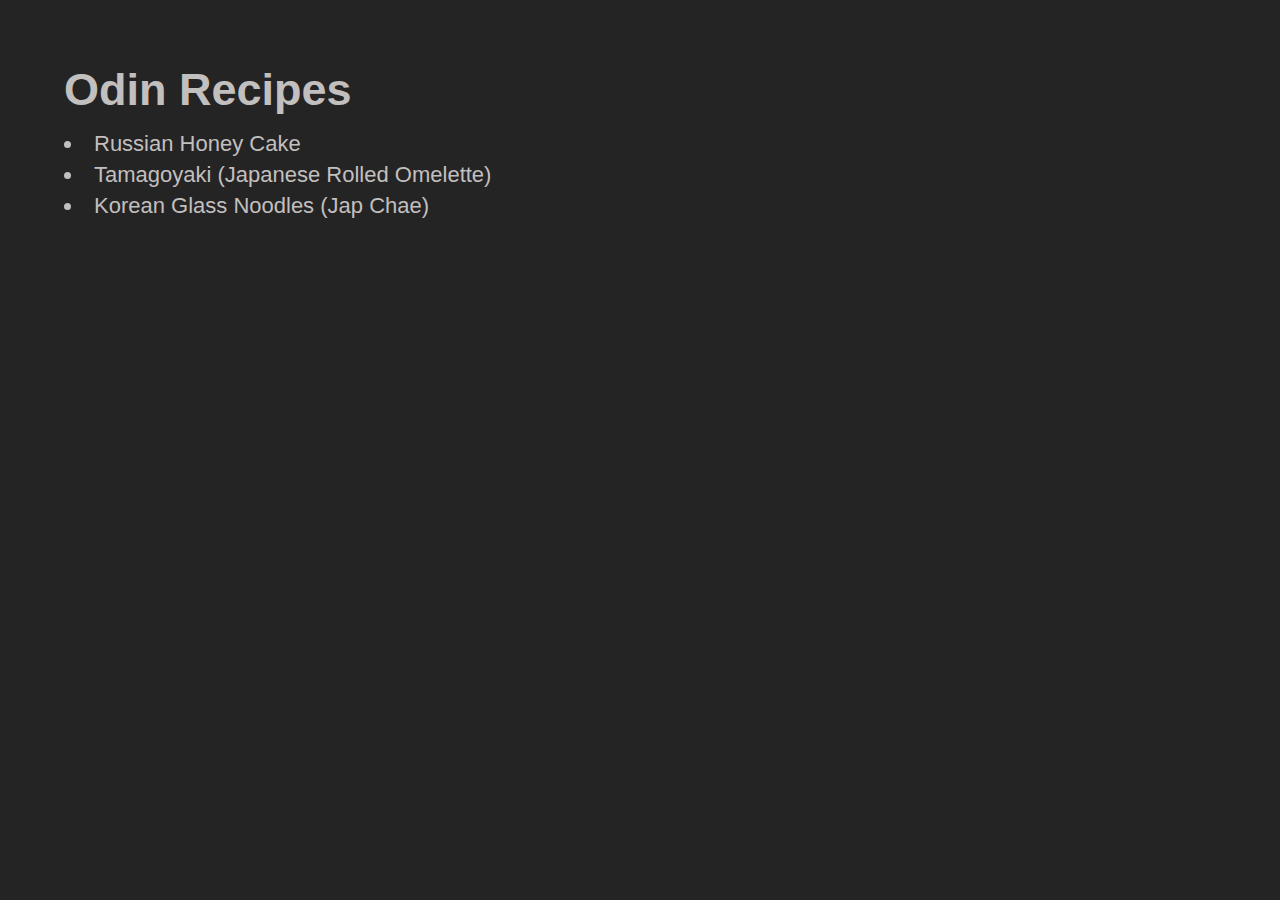
<file: index.html>
<!DOCTYPE html>
<html lang="en">
<head>
    <meta charset="UTF-8">
    <meta name="viewport" content="width=device-width, initial-scale=1.0">
    <title>Odin Recipes</title>
    <link rel="stylesheet" href="css/index.css">
</head>
<body>
    <h1>Odin Recipes</h1>
    <ul>
        <li><a href="./recipes/russian-honey-cake.html" target="_blank" rel="noopener noreferrer">Russian Honey Cake</a></li>
        <li><a href="./recipes/tamagoyaki.html" target="_blank" rel="noopener noreferrer">Tamagoyaki (Japanese Rolled Omelette)</a></li>
        <li><a href="./recipes/japchae.html" target="_blank" rel="noopener noreferrer">Korean Glass Noodles (Jap Chae)</a></li>
    </ul>
    
</body>
</html>
</file>
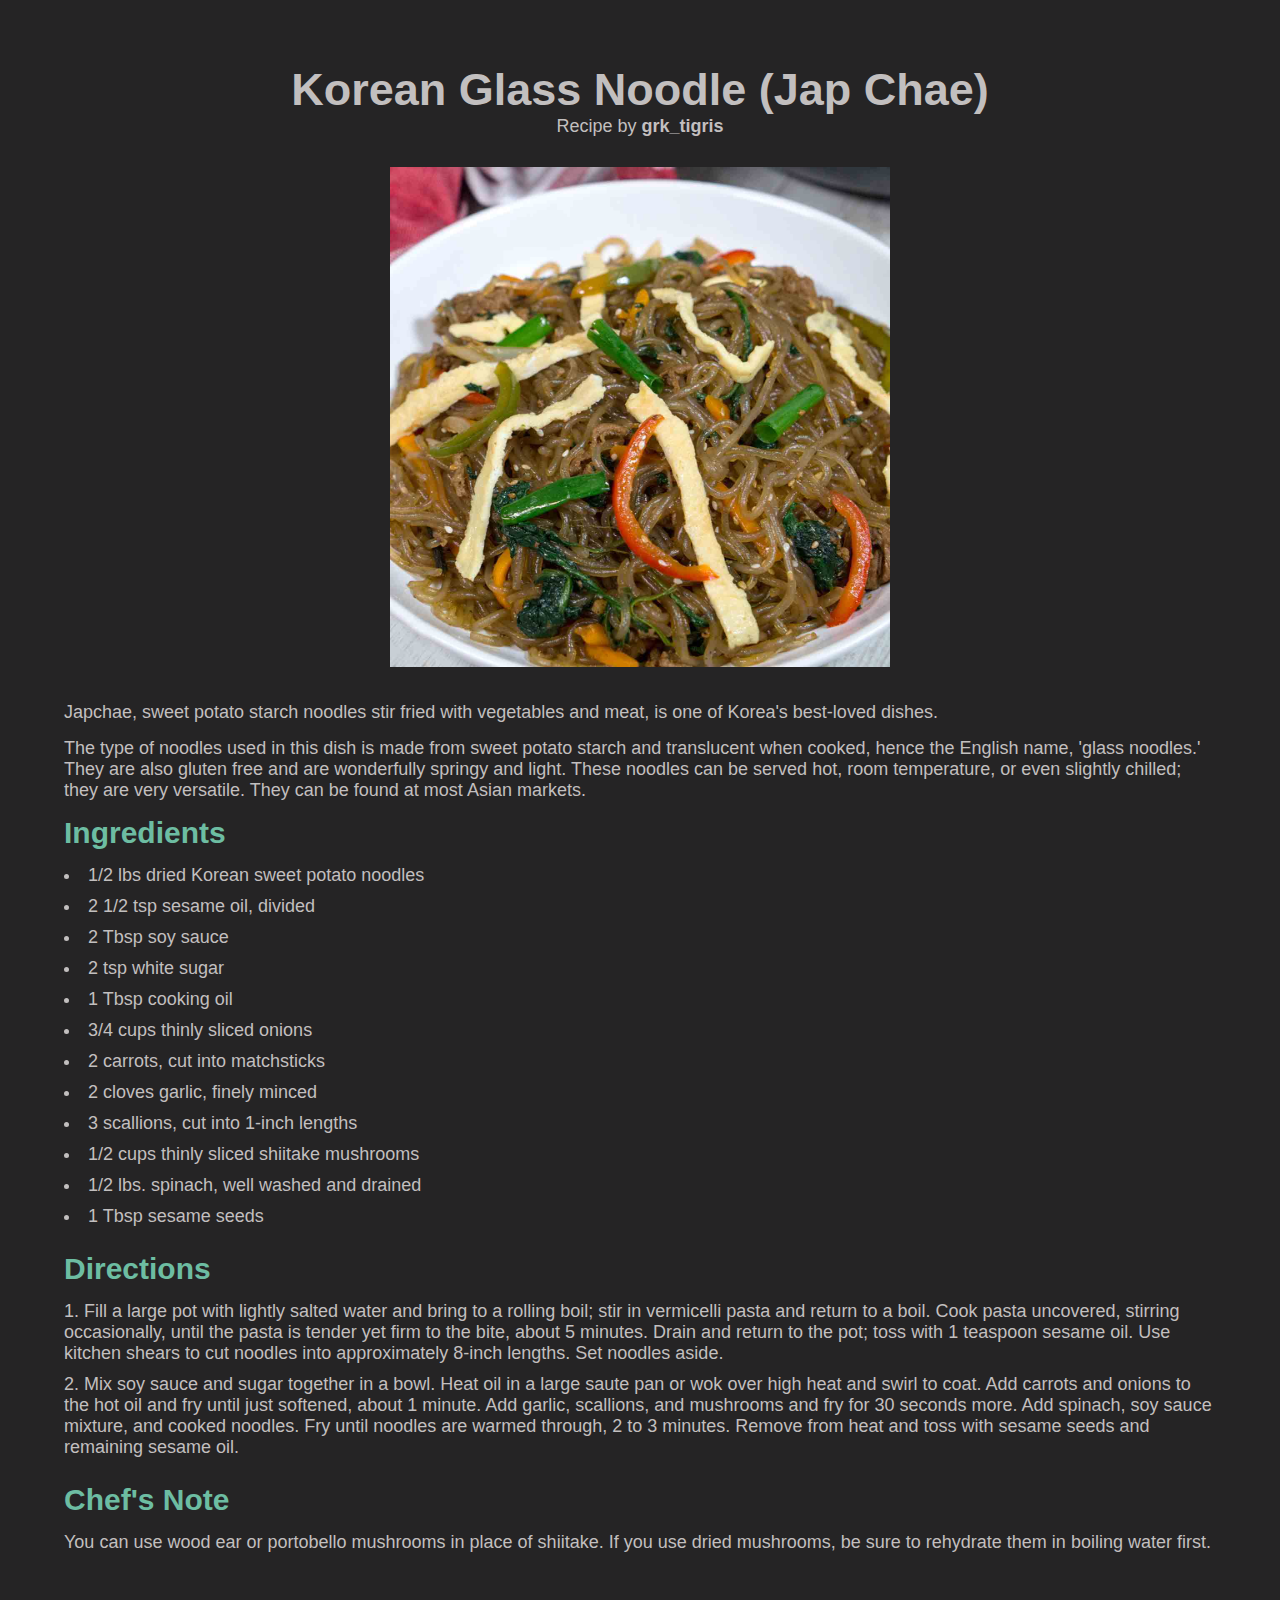
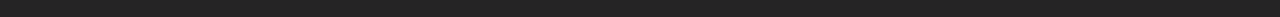
<file: recipes/japchae.html>
<!DOCTYPE html>
<html lang="en">
<head>
    <meta charset="UTF-8">
    <meta name="viewport" content="width=device-width, initial-scale=1.0">
    <link rel="stylesheet" href="../css/recipe.css">
    <title>Odin Recipes - Japchae</title>
</head>
<body>
    <div class="intro-txt">
        <h1>Korean Glass Noodle (Jap Chae)</h1>
        <p>Recipe by <strong>grk_tigris</strong></p>
        <img class="images"  src="../img/japchae.jpg" alt="Jap Chae image">
    </div>  
    <div class="intro-para">
        <p>Japchae, sweet potato starch noodles stir fried with vegetables and meat, is one of Korea's best-loved dishes.</p>
        <p>The type of noodles used in this dish is made from sweet potato starch and translucent when cooked, hence the English name, 'glass noodles.' They are also gluten free and are wonderfully springy and light. These noodles can be served hot, room temperature, or even slightly chilled; they are very versatile. They can be found at most Asian markets.</p>
    </div>
    <div>
        <h2>Ingredients</h2>
        <ul>
            <li>1/2 lbs dried Korean sweet potato noodles</li>
            <li>2 1/2 tsp sesame oil, divided</li>
            <li>2 Tbsp soy sauce</li>  
            <li>2 tsp white sugar</li>
            <li>1 Tbsp cooking oil</li>
            <li>3/4 cups thinly sliced onions</li>
            <li>2 carrots, cut into matchsticks</li>
            <li>2 cloves garlic, finely minced</li>
            <li>3 scallions, cut into 1-inch lengths</li>
            <li>1/2 cups thinly sliced shiitake mushrooms</li>
            <li>1/2 lbs. spinach, well washed and drained</li>
            <li>1 Tbsp sesame seeds</li>
        </ul>
    </div>
    <div>
        <h2>Directions</h2>
        <ol>
            <li>Fill a large pot with lightly salted water and bring to a rolling boil; stir in vermicelli pasta and return to a boil. Cook pasta uncovered, stirring occasionally, until the pasta is tender yet firm to the bite, about 5 minutes. Drain and return to the pot; toss with 1 teaspoon sesame oil. Use kitchen shears to cut noodles into approximately 8-inch lengths. Set noodles aside. </li>
            <li>Mix soy sauce and sugar together in a bowl. Heat oil in a large saute pan or wok over high heat and swirl to coat. Add carrots and onions to the hot oil and fry until just softened, about 1 minute. Add garlic, scallions, and mushrooms and fry for 30 seconds more. Add spinach, soy sauce mixture, and cooked noodles. Fry until noodles are warmed through, 2 to 3 minutes. Remove from heat and toss with sesame seeds and remaining sesame oil. </li>
        </ol>
    </div>
    <h2>Chef's Note</h2>
    <div>
        <p>You can use wood ear or portobello mushrooms in place of shiitake. If you use dried mushrooms, be sure to rehydrate them in boiling water first. </p>
    </div>
</body>
</html>
</file>
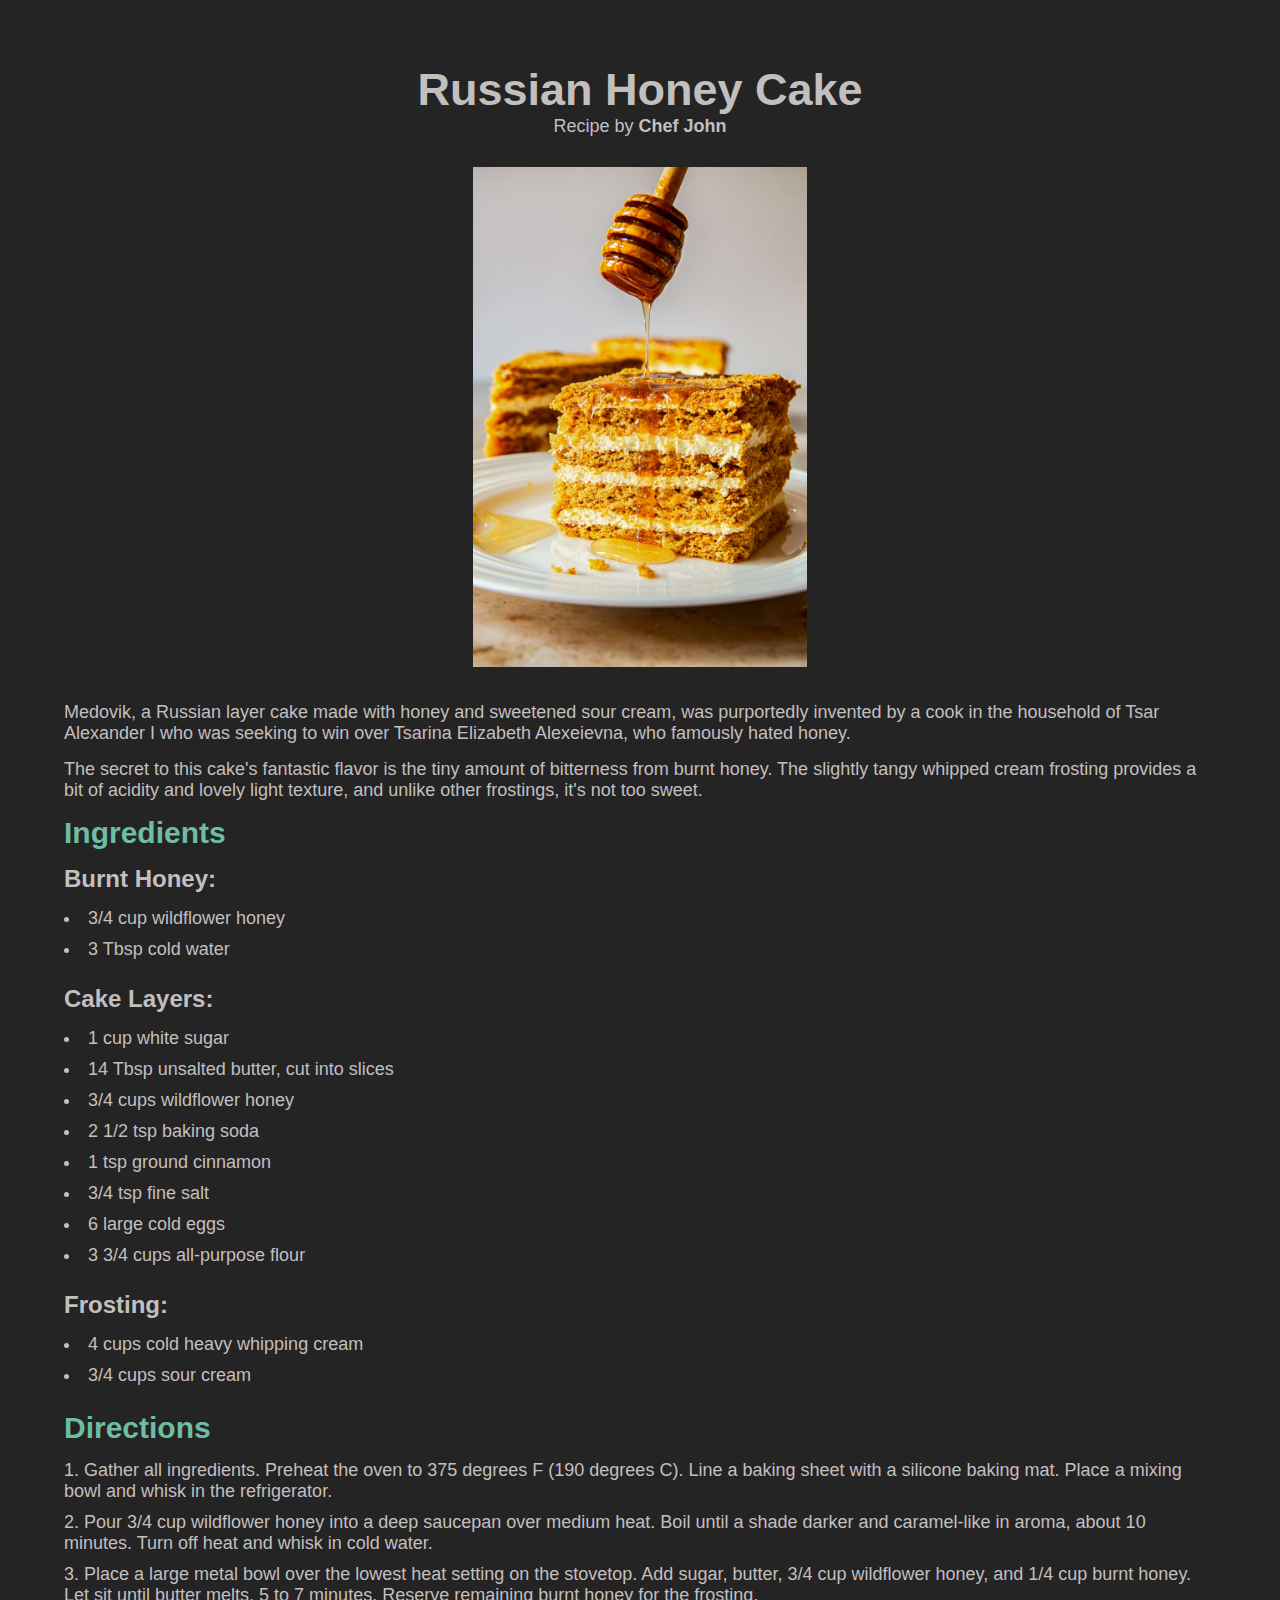
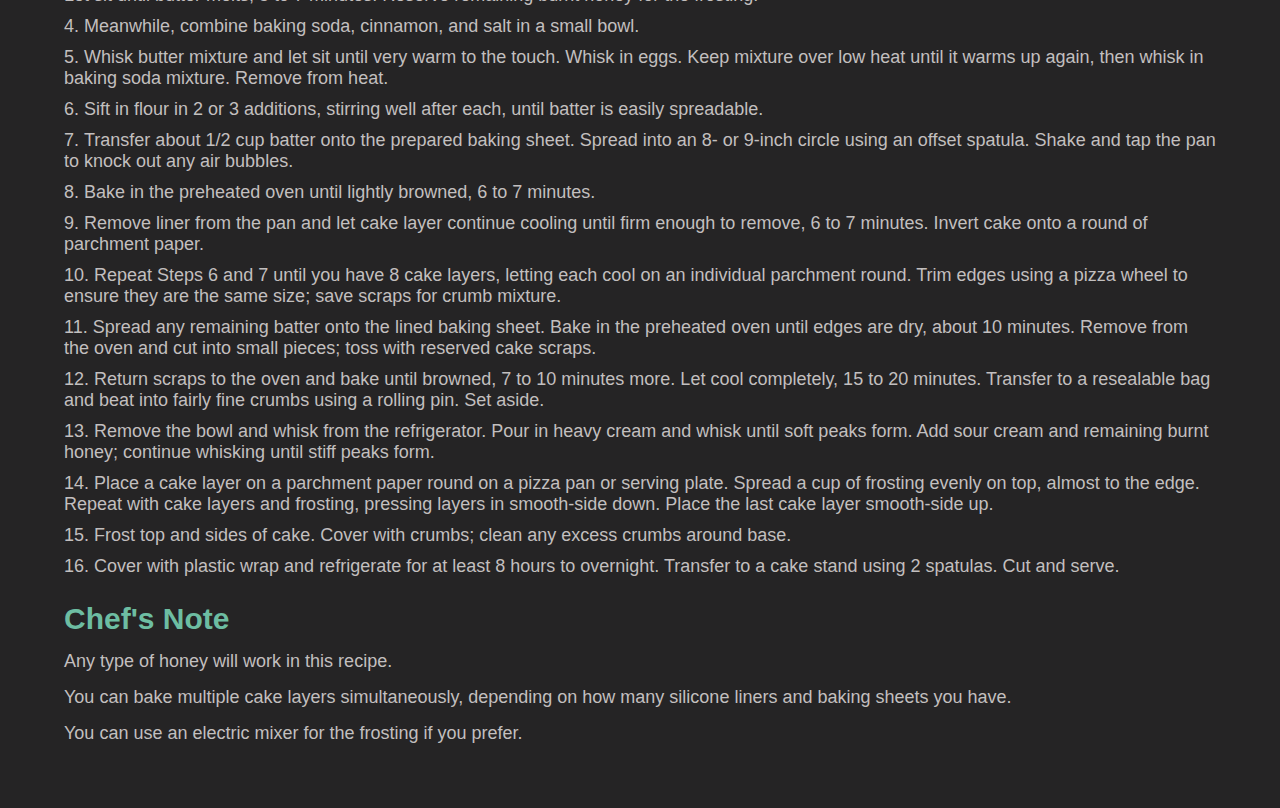
<file: recipes/russian-honey-cake.html>
<!DOCTYPE html>
<html lang="en">
<head>
    <meta charset="UTF-8">
    <meta name="viewport" content="width=device-width, initial-scale=1.0">
    <title>Odin Recipes - Russian Honey Cake</title>
    <link rel="stylesheet" href="../css/recipe.css">
</head>
<body>
    <div class="intro-txt">
        <h1>Russian Honey Cake</h1>
        <p>Recipe by <strong>Chef John</strong></p>
        <img  class="images"  src="../img/Honey-Cake-Medovik.jpg" alt="Russian Honey Cake image">
    </div>
    <div class="intro-para">
        <p>Medovik, a Russian layer cake made with honey and sweetened sour cream, was purportedly invented by a cook in the household of Tsar Alexander I who was seeking to win over Tsarina Elizabeth Alexeievna, who famously hated honey. </p>
        <p>The secret to this cake's fantastic flavor is the tiny amount of bitterness from burnt honey. The slightly tangy whipped cream frosting provides a bit of acidity and lovely light texture, and unlike other frostings, it's not too sweet.</p>
    </div>
    <div>
        <h2>Ingredients</h2>
        <div>    
            <h3>Burnt Honey:</h3>
            <ul>
                <li>3/4 cup wildflower honey</li>
                <li>3 Tbsp cold water</li>
            </ul>
        </div>
        <div>
            <h3>Cake Layers:</h3>
            <ul>
                <li>1 cup white sugar</li>
                <li>14 Tbsp unsalted butter, cut into slices</li>
                <li>3/4 cups wildflower honey</li>
                <li>2 1/2 tsp baking soda</li>  
                <li>1 tsp ground cinnamon</li>  
                <li>3/4 tsp fine salt</li>
                <li>6 large cold eggs</li>
                <li>3 3/4 cups all-purpose flour</li>
            </ul>
        </div>
        <div>
            <h3>Frosting:</h3>
            <ul>
                <li>4 cups cold heavy whipping cream</li>
                <li>3/4 cups sour cream</li>
            </ul>
        </div>
        <h2>Directions</h2>
        <div>
            <ol>
                <li> Gather all ingredients. Preheat the oven to 375 degrees F (190 degrees C). Line a baking sheet with a silicone baking mat. Place a mixing bowl and whisk in the refrigerator. </li>
                <li>Pour 3/4 cup wildflower honey into a deep saucepan over medium heat. Boil until a shade darker and caramel-like in aroma, about 10 minutes. Turn off heat and whisk in cold water. </li>
                <li>Place a large metal bowl over the lowest heat setting on the stovetop. Add sugar, butter, 3/4 cup wildflower honey, and 1/4 cup burnt honey. Let sit until butter melts, 5 to 7 minutes. Reserve remaining burnt honey for the frosting.</li>
                <li>Meanwhile, combine baking soda, cinnamon, and salt in a small bowl. </li>
                <li>Whisk butter mixture and let sit until very warm to the touch. Whisk in eggs. Keep mixture over low heat until it warms up again, then whisk in baking soda mixture. Remove from heat. </li>
                <li>Sift in flour in 2 or 3 additions, stirring well after each, until batter is easily spreadable. </li>
                <li>Transfer about 1/2 cup batter onto the prepared baking sheet. Spread into an 8- or 9-inch circle using an offset spatula. Shake and tap the pan to knock out any air bubbles. </li>
                <li>Bake in the preheated oven until lightly browned, 6 to 7 minutes. </li>
                <li>Remove liner from the pan and let cake layer continue cooling until firm enough to remove, 6 to 7 minutes. Invert cake onto a round of parchment paper. </li>
                <li>Repeat Steps 6 and 7 until you have 8 cake layers, letting each cool on an individual parchment round. Trim edges using a pizza wheel to ensure they are the same size; save scraps for crumb mixture. </li>
                <li>Spread any remaining batter onto the lined baking sheet. Bake in the preheated oven until edges are dry, about 10 minutes. Remove from the oven and cut into small pieces; toss with reserved cake scraps. </li>
                <li>Return scraps to the oven and bake until browned, 7 to 10 minutes more. Let cool completely, 15 to 20 minutes. Transfer to a resealable bag and beat into fairly fine crumbs using a rolling pin. Set aside. </li>
                <li>Remove the bowl and whisk from the refrigerator. Pour in heavy cream and whisk until soft peaks form. Add sour cream and remaining burnt honey; continue whisking until stiff peaks form. </li>
                <li>Place a cake layer on a parchment paper round on a pizza pan or serving plate. Spread a cup of frosting evenly on top, almost to the edge. Repeat with cake layers and frosting, pressing layers in smooth-side down. Place the last cake layer smooth-side up. </li>
                <li>Frost top and sides of cake. Cover with crumbs; clean any excess crumbs around base. </li>
                <li>Cover with plastic wrap and refrigerate for at least 8 hours to overnight. Transfer to a cake stand using 2 spatulas. Cut and serve. </li>
            </ol>
        </div>
    </div>
    <div>
        <h2>Chef's Note</h2>
        <p>Any type of honey will work in this recipe.</p>
        <p>You can bake multiple cake layers simultaneously, depending on how many silicone liners and baking sheets you have.</p>
        <p>You can use an electric mixer for the frosting if you prefer.</p>
    </div>

</body>
</html>
</file>
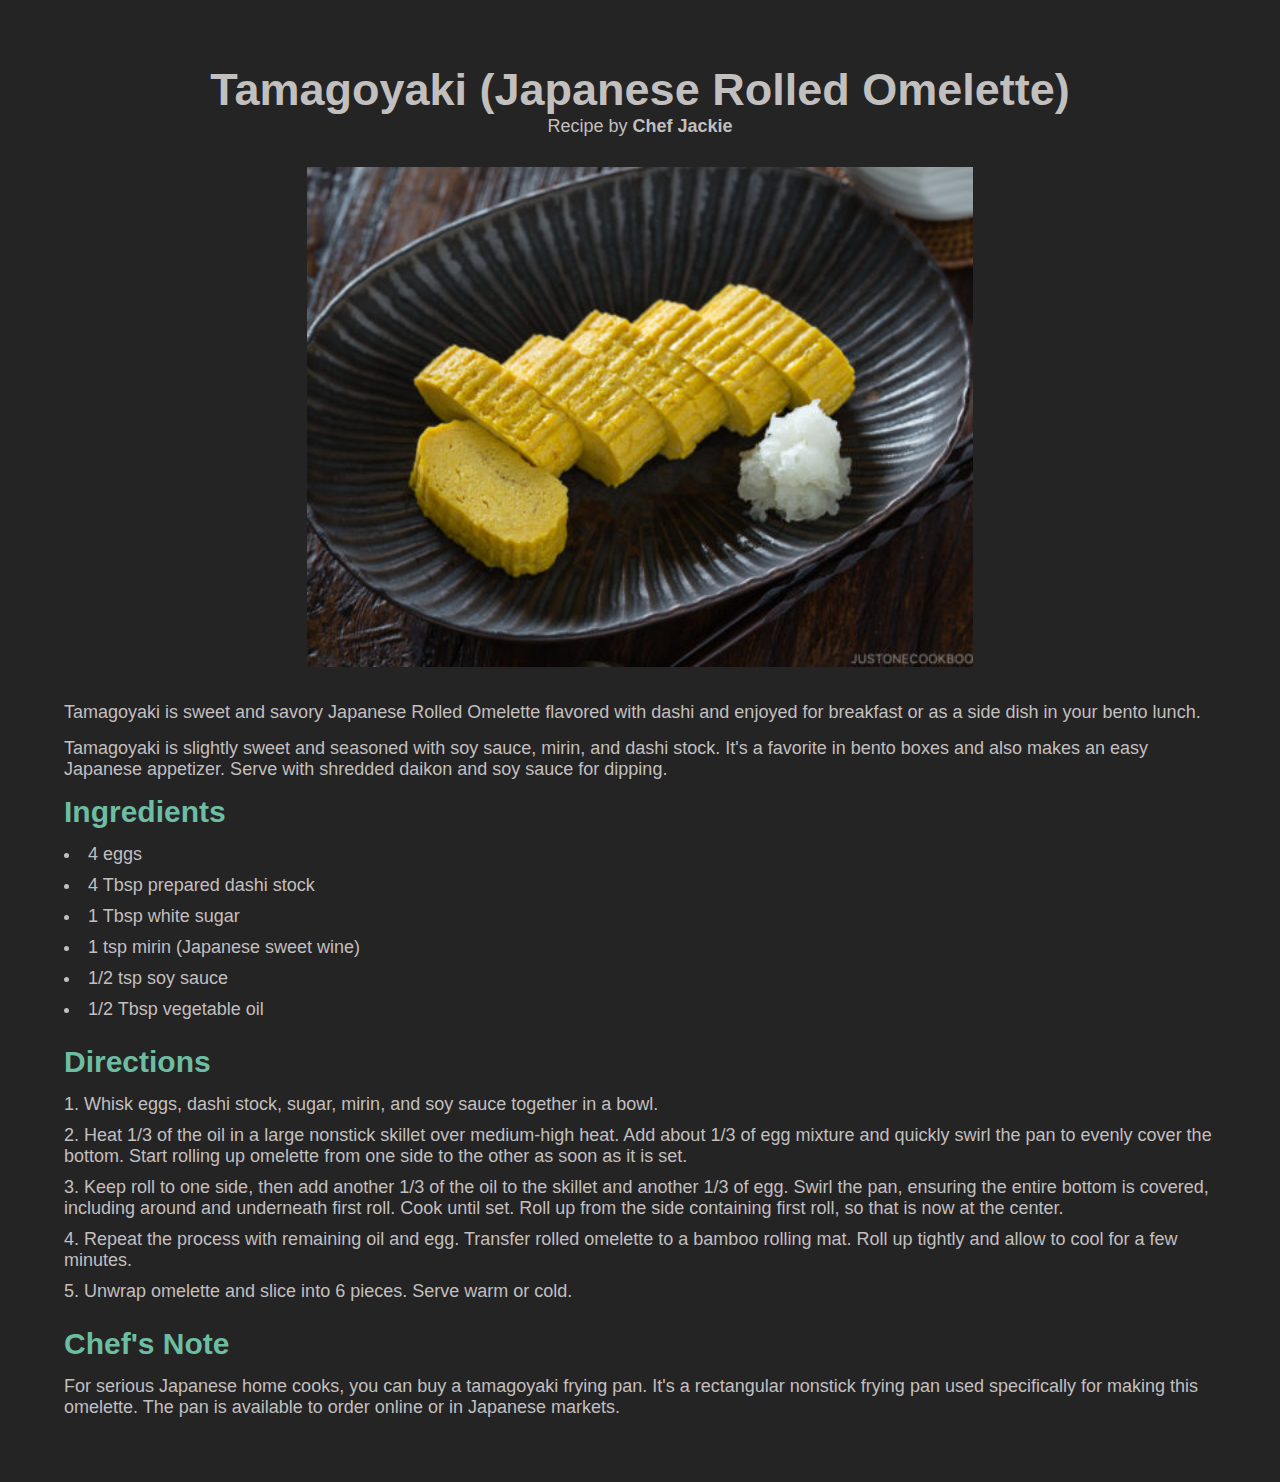
<file: recipes/tamagoyaki.html>
<!DOCTYPE html>
<html lang="en">
<head>
    <meta charset="UTF-8">
    <meta name="viewport" content="width=device-width, initial-scale=1.0">
    <title>Odin Recipes - Tamagoyaki</title>
    <link rel="stylesheet" href="../css/recipe.css">
</head>
<body>
    <div class="intro-txt">
        <h1>Tamagoyaki (Japanese Rolled Omelette)</h1>
        <p>Recipe by <strong>Chef Jackie</strong></p>
        <img class="images"  src="../img/tamagoyaki.jpg" alt="Tamagoyaki image">
    </div>
    <div class="intro-para">
        <p>Tamagoyaki is sweet and savory Japanese Rolled Omelette flavored with dashi and enjoyed for breakfast or as a side dish in your bento lunch.</p>
        <p>Tamagoyaki is slightly sweet and seasoned with soy sauce, mirin, and dashi stock. It's a favorite in bento boxes and also makes an easy Japanese appetizer. Serve with shredded daikon and soy sauce for dipping.</p>
    </div>
    <div>
        <h2>Ingredients</h2>
        <ul>
            <li>4 eggs</li> 
            <li>4 Tbsp prepared dashi stock</li>    
            <li>1 Tbsp white sugar</li>
            <li>1 tsp mirin (Japanese sweet wine)</li>
            <li>1/2 tsp soy sauce</li>
            <li>1/2 Tbsp vegetable oil</li>
        </ul>
    </div>
    <div>
        <h2>Directions</h2>
        <ol>
            <li>Whisk eggs, dashi stock, sugar, mirin, and soy sauce together in a bowl. </li>
            <li>Heat 1/3 of the oil in a large nonstick skillet over medium-high heat. Add about 1/3 of egg mixture and quickly swirl the pan to evenly cover the bottom. Start rolling up omelette from one side to the other as soon as it is set. </li>
            <li>Keep roll to one side, then add another 1/3 of the oil to the skillet and another 1/3 of egg. Swirl the pan, ensuring the entire bottom is covered, including around and underneath first roll. Cook until set. Roll up from the side containing first roll, so that is now at the center. </li>
            <li>Repeat the process with remaining oil and egg. Transfer rolled omelette to a bamboo rolling mat. Roll up tightly and allow to cool for a few minutes. </li>
            <li>Unwrap omelette and slice into 6 pieces. Serve warm or cold. </li>
        </ol>
    </div>
    
    <div>
        <h2>Chef's Note</h2>
        <p>For serious Japanese home cooks, you can buy a tamagoyaki frying pan. It's a rectangular nonstick frying pan used specifically for making this omelette. The pan is available to order online or in Japanese markets. </p>
    </div>
    
</body>
</html>
</file>
<file: css/index.css>
* {
    margin: 0;
    padding: 0;
}

body {
    margin: 5%;
    font-family: sans-serif;
    color: rgb(194, 191, 191);
    background-color: rgb(37, 36, 37);
    font-size: 22px;
}

h1 {
    padding-bottom: 15px;
    font-size: 45px;
}  

li {
    padding-bottom: 5px;
    list-style-position: inside;
}

a {
    color: rgb(194, 191, 191);
    text-decoration: none;
}

a:hover {
    color: aliceblue;
}
</file>
<file: css/recipe.css>
* {
    margin: 0;
    padding: 0;
}
body {
    font-family: sans-serif;
    font-size: 18px;
    color: rgb(194, 191, 191);
    background-color: rgb(37, 36, 37);
    margin: 5%;
}

.images {
    height: 500px;
    width: auto;
    margin: 15px auto;
}

div, p, h2, h3 {
    margin-bottom: 15px;
}

h1 {
    font-size: 45px;
}

h2 {
    font-size: 30px;
    color: rgb(109, 189, 162);
}

h3 {
    font-size: 24px;
}

.intro-txt {
    text-align: center;
}

li {
    list-style-position: inside;
    padding-bottom: 10px;
}
</file>
